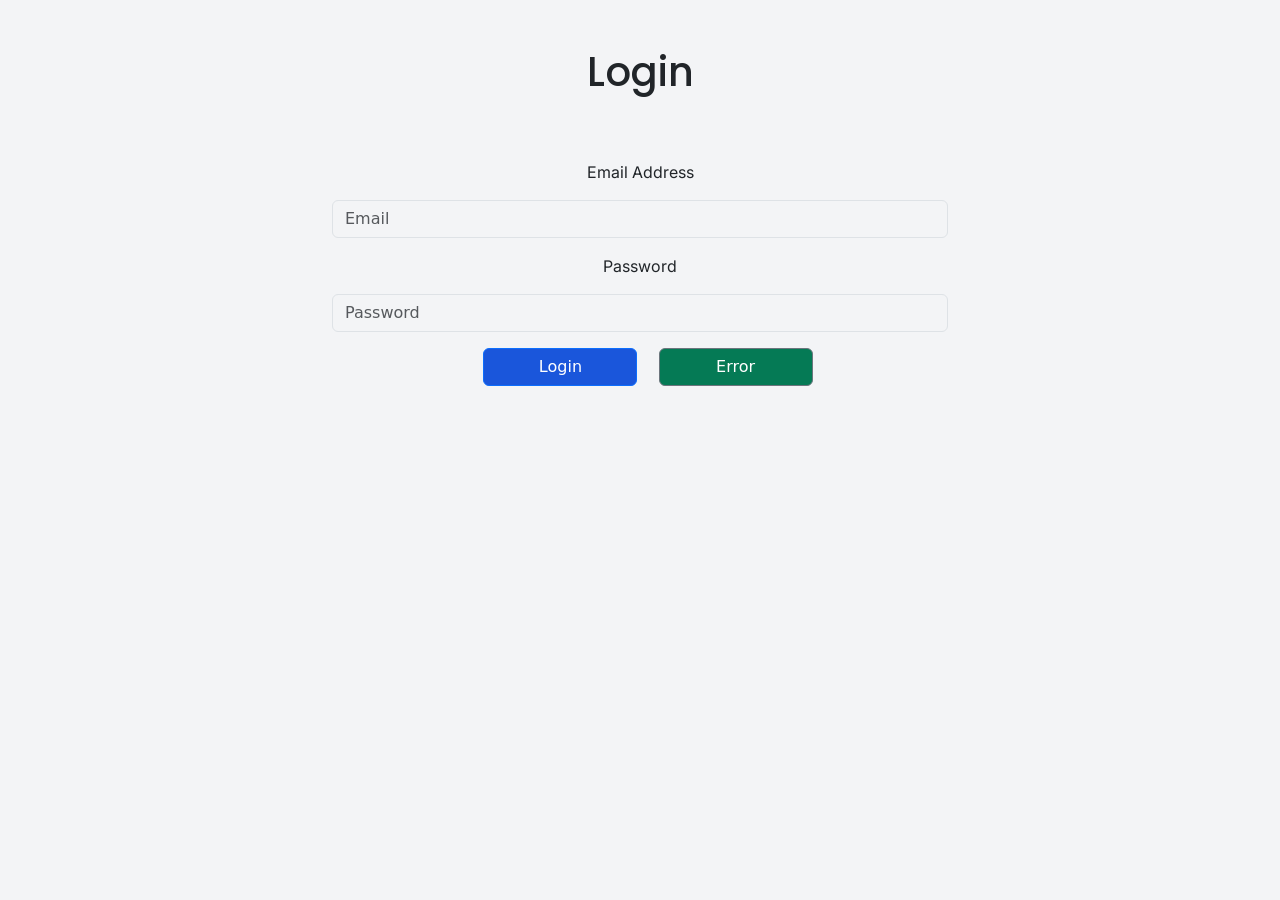
<file: index.html>
<!DOCTYPE html>
<html lang="en">
<head>
    <title>Login Page</title>
    <meta name="viewport" content="width=device-width",initial-scale=1.0>
    <link rel="preconnect" href="https://fonts.googleapis.com">
    <link rel="preconnect" href="https://fonts.gstatic.com" crossorigin>
    <link href="https://fonts.googleapis.com/css2?family=Inter:wght@400;500&family=Poppins:wght@600;700&display=swap" rel="stylesheet">
    <link href="https://cdn.jsdelivr.net/npm/bootstrap@5.2.3/dist/css/bootstrap.min.css" rel="stylesheet">
    <script src="https://cdn.jsdelivr.net/npm/bootstrap@5.2.3/dist/js/bootstrap.bundle.min.js"></script>
    <link rel="stylesheet" href="styles.css">
</head>
<body>
    <div class="container col-12 col-lg-6">
        <h1 class="text-center m-5">Login</h1>
        <form id="loginForm">
            <div class="mx-auto justify-content-center text-center">
                <label for="email-input" class="form-label m-3">Email Address</label>
                <input type="email" class="form-control" id="email-input" placeholder="Email">
                <label for="password-input" class="form-label m-3">Password</label>
                <input type="password" class="form-control" id="password-input" placeholder="Password">
                <button type="button" class="btn btn-primary m-3 w-25" id="loginBtn">Login</button>
                <a class="btn btn-secondary w-25" href="login-error.html">Error</a>
            </div>
        </form>
    </div>

    <!-- Error Modal -->
    <div class="modal fade" id="validationModal" tabindex="-1">
        <div class="modal-dialog">
            <div class="modal-content">
                <div class="modal-header">
                    <h5 class="modal-title">Validation Error</h5>
                    <button type="button" class="btn-close" data-bs-dismiss="modal"></button>
                </div>
                <div class="modal-body" id="errorMessage">
                </div>
                <div class="modal-footer">
                    <button type="button" class="btn btn-primary" data-bs-dismiss="modal">Close</button>
                </div>
            </div>
        </div>
    </div>

    <script>
        const emailInput = document.getElementById('email-input');
        const passwordInput = document.getElementById('password-input');
        const loginBtn = document.getElementById('loginBtn');
        const errorModal = new bootstrap.Modal(document.getElementById('validationModal'));
        const errorMessageDiv = document.getElementById('errorMessage');

        // Email validation: strict format check
        function validateEmail(email) {
            const emailRegex = /^[^\s@]+@[^\s@]+\.[^\s@]+$/;
            return emailRegex.test(email);
        }

        //8 chars, 1 uppercase, 1 lowercase, 1 number, 1 special
        function validatePassword(password) {
            const minLength = password.length >= 8;
            const hasUppercase = /[A-Z]/.test(password);
            const hasLowercase = /[a-z]/.test(password);
            const hasNumber = /\d/.test(password);
            const hasSpecialChar = /[!@#$%^&*()_+\-=\[\]{};':"\\|,.<>\/?]/.test(password);

            return {
                valid: minLength && hasUppercase && hasLowercase && hasNumber && hasSpecialChar,
                minLength,
                hasUppercase,
                hasLowercase,
                hasNumber,
                hasSpecialChar
            };
        }

        document.getElementById('loginForm').addEventListener('submit', function(e) {
            e.preventDefault();
        });

        loginBtn.addEventListener('click', function(e) {
            e.preventDefault();
            const email = emailInput.value.trim();
            const password = passwordInput.value;
            const errors = [];
            //email logic
            if (!email) {
                errors.push('Email is required');
            } else if (!validateEmail(email)) {
                errors.push('Email must be in valid format (example@domain.com)');
            }

            //password logic
            if (!password) {
                errors.push('Password is required');
            } else {
                const passwordCheck = validatePassword(password);
                if (!passwordCheck.valid) {
                    const passwordErrors = [];
                    if (!passwordCheck.minLength) passwordErrors.push('At least 8 characters');
                    if (!passwordCheck.hasUppercase) passwordErrors.push('At least 1 uppercase letter');
                    if (!passwordCheck.hasLowercase) passwordErrors.push('At least 1 lowercase letter');
                    if (!passwordCheck.hasNumber) passwordErrors.push('At least 1 number');
                    if (!passwordCheck.hasSpecialChar) passwordErrors.push('At least 1 special character (!@#$%^&*)');
                    errors.push({type: 'passwordList', items: passwordErrors});
                }
            }

            //showing errors in modal
            if (errors.length > 0) {
                let html = '';
                errors.forEach(error => {
                    if (typeof error === 'string') {
                        html += '<p>' + error + '</p>';
                    } else if (error.type === 'passwordList') {
                        html += '<p>Password must contain:<ul>' +
                            error.items.map(item => '<li>' + item + '</li>').join('') +
                            '</ul></p>';
                    }
                });
                errorMessageDiv.innerHTML = html;
                errorModal.show();
            } else {
                const basePath = window.location.pathname.substring(0, window.location.pathname.lastIndexOf('/'));
                window.location.href = basePath + '/dashboard.html';
            }
        });
    </script>
</body>
</html>
</file>
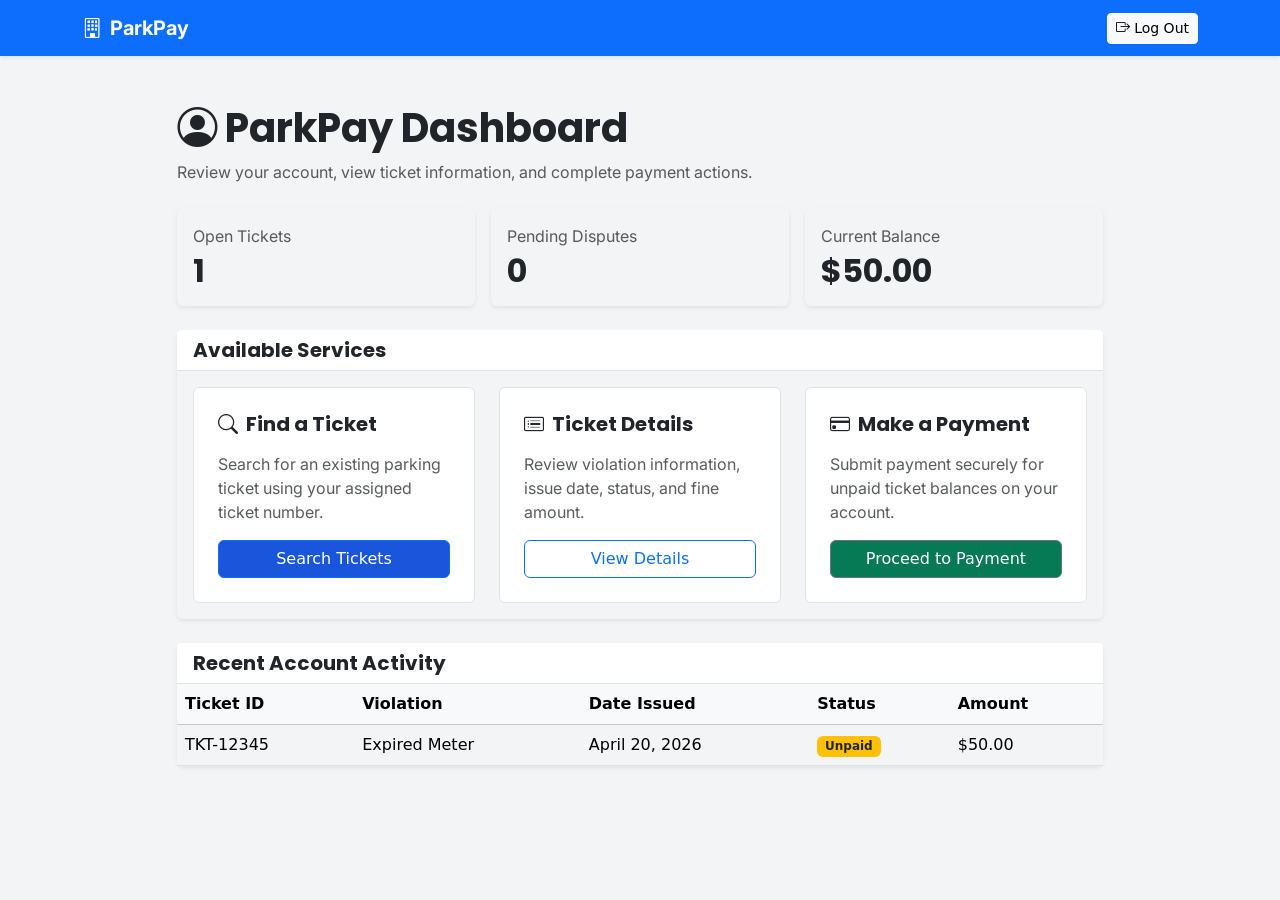
<file: dashboard.html>
<!DOCTYPE html>
<html lang="en">
<head>
    <meta charset="UTF-8">
    <meta name="viewport" content="width=device-width, initial-scale=1.0">
    <title>ParkPay Dashboard</title>

    <!-- Bootstrap -->
    <link href="https://cdn.jsdelivr.net/npm/bootstrap@5.2.3/dist/css/bootstrap.min.css" rel="stylesheet">

    <!-- Bootstrap Icons -->
    <link rel="stylesheet" href="https://cdn.jsdelivr.net/npm/bootstrap-icons@1.11.3/font/bootstrap-icons.min.css">

    <!-- Google Fonts -->
    <link href="https://fonts.googleapis.com/css2?family=Inter:wght@400;500&family=Poppins:wght@600;700&display=swap" rel="stylesheet">

    <!-- Custom CSS -->
    <link rel="stylesheet" href="styles.css">

    <script src="https://cdn.jsdelivr.net/npm/bootstrap@5.2.3/dist/js/bootstrap.bundle.min.js"></script>
</head>
<body class="app-bg">
    <nav class="navbar navbar-expand-lg navbar-dark bg-primary shadow-sm">
        <div class="container">
            <a class="navbar-brand fw-bold" href="dashboard.html">
                <i class="bi bi-building me-2"></i>ParkPay
            </a>
            <div class="ms-auto">
                <a href="index.html" class="btn btn-light btn-sm">
                    <i class="bi bi-box-arrow-right me-1"></i>Log Out
                </a>
            </div>
        </div>
    </nav>

    <main class="container py-5">
        <div class="row justify-content-center">
            <div class="col-12 col-xl-10">

                <!-- Page Header -->
                <div class="mb-4">
                    <h1 class="fw-bold mb-2">
                        <i class="bi bi-person-circle me-2"></i>ParkPay Dashboard
                    </h1>
                    <p class="text-muted mb-0">
                        Review your account, view ticket information, and complete payment actions.
                    </p>
                </div>

                <!-- Summary Row -->
                <div class="row g-3 mb-4">
                    <div class="col-12 col-md-4">
                        <div class="card shadow-sm border-0 h-100">
                            <div class="card-body">
                                <p class="text-muted mb-1">Open Tickets</p>
                                <h2 class="fw-bold mb-0">1</h2>
                            </div>
                        </div>
                    </div>

                    <div class="col-12 col-md-4">
                        <div class="card shadow-sm border-0 h-100">
                            <div class="card-body">
                                <p class="text-muted mb-1">Pending Disputes</p>
                                <h2 class="fw-bold mb-0">0</h2>
                            </div>
                        </div>
                    </div>

                    <div class="col-12 col-md-4">
                        <div class="card shadow-sm border-0 h-100">
                            <div class="card-body">
                                <p class="text-muted mb-1">Current Balance</p>
                                <h2 class="fw-bold mb-0">$50.00</h2>
                            </div>
                        </div>
                    </div>
                </div>

                <!-- Main Action Panel -->
                <div class="card shadow-sm border-0 mb-4">
                    <div class="card-header bg-white border-bottom">
                        <h2 class="h5 fw-bold mb-0">Available Services</h2>
                    </div>
                    <div class="card-body">
                        <div class="row g-4">
                            <div class="col-12 col-md-6 col-lg-4">
                                <div class="border rounded p-4 h-100 bg-white">
                                    <h3 class="h5 fw-bold mb-3">
                                        <i class="bi bi-search me-2"></i>Find a Ticket
                                    </h3>
                                    <p class="text-muted">
                                        Search for an existing parking ticket using your assigned ticket number.
                                    </p>
                                    <a href="find-ticket.html" class="btn btn-primary w-100">
                                        Search Tickets
                                    </a>
                                </div>
                            </div>

                            <div class="col-12 col-md-6 col-lg-4">
                                <div class="border rounded p-4 h-100 bg-white">
                                    <h3 class="h5 fw-bold mb-3">
                                        <i class="bi bi-card-list me-2"></i>Ticket Details
                                    </h3>
                                    <p class="text-muted">
                                        Review violation information, issue date, status, and fine amount.
                                    </p>
                                    <a href="ticket-details.html" class="btn btn-outline-primary w-100">
                                        View Details
                                    </a>
                                </div>
                            </div>

                            <div class="col-12 col-md-6 col-lg-4">
                                <div class="border rounded p-4 h-100 bg-white">
                                    <h3 class="h5 fw-bold mb-3">
                                        <i class="bi bi-credit-card me-2"></i>Make a Payment
                                    </h3>
                                    <p class="text-muted">
                                        Submit payment securely for unpaid ticket balances on your account.
                                    </p>
                                    <a href="payment.html" class="btn btn-secondary w-100">
                                        Proceed to Payment
                                    </a>
                                </div>
                            </div>
                        </div>
                    </div>
                </div>

                <!-- Recent Account Activity -->
                <div class="card shadow-sm border-0">
                    <div class="card-header bg-white border-bottom">
                        <h2 class="h5 fw-bold mb-0">Recent Account Activity</h2>
                    </div>
                    <div class="card-body p-0">
                        <div class="table-responsive">
                            <table class="table mb-0 align-middle">
                                <thead class="table-light">
                                    <tr>
                                        <th>Ticket ID</th>
                                        <th>Violation</th>
                                        <th>Date Issued</th>
                                        <th>Status</th>
                                        <th>Amount</th>
                                    </tr>
                                </thead>
                                <tbody>
                                    <tr>
                                        <td>TKT-12345</td>
                                        <td>Expired Meter</td>
                                        <td>April 20, 2026</td>
                                        <td>
                                            <span class="badge bg-warning text-dark">Unpaid</span>
                                        </td>
                                        <td>$50.00</td>
                                    </tr>
                                </tbody>
                            </table>
                        </div>
                    </div>
                </div>

            </div>
        </div>
    </main>
</body>
</html>
</file>
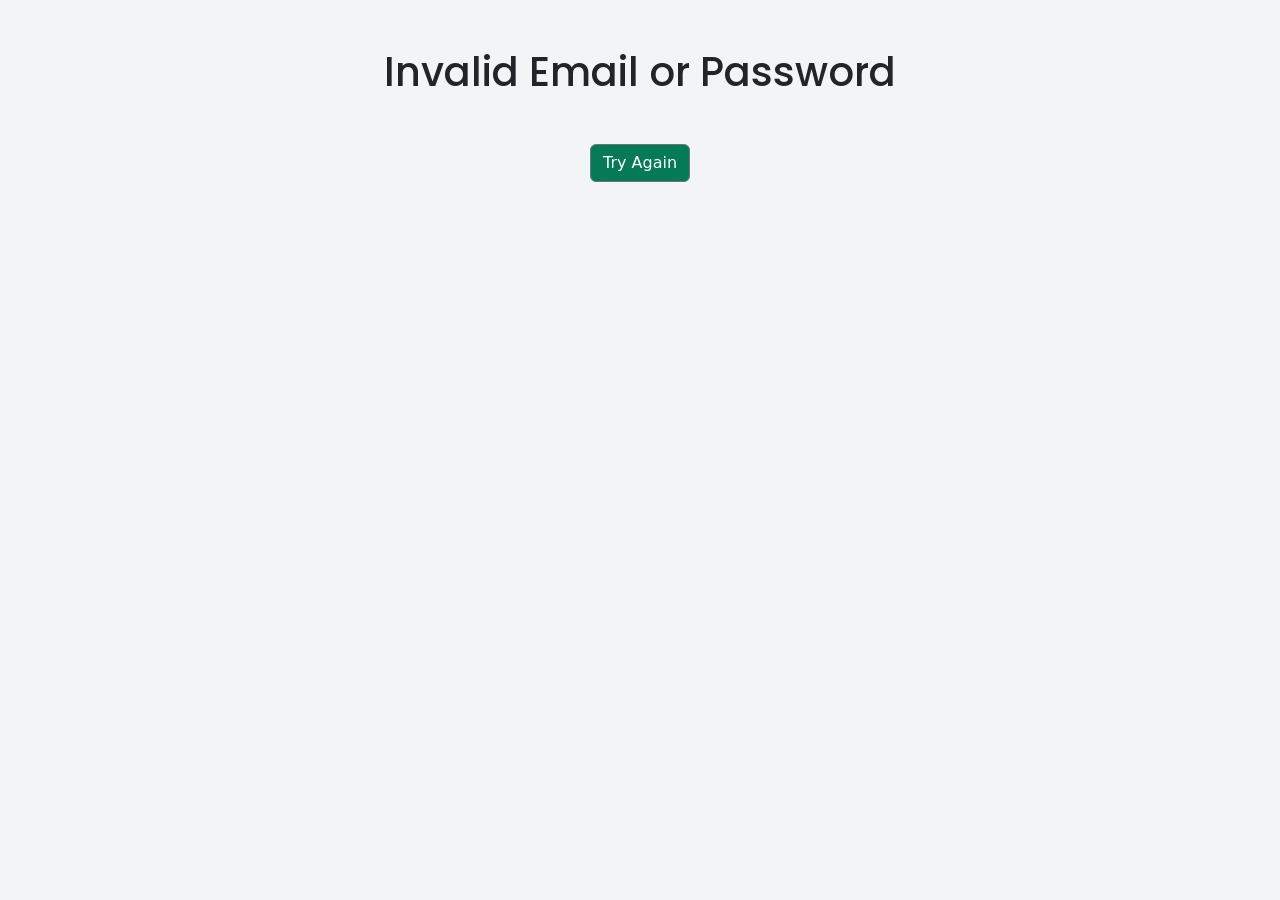
<file: login-error.html>
<!doctype html>
<html>
    <head>
        <title>Login Page</title>
        <meta
            name="viewport"
            content="width=device-width"
            ,initial-scale="1.0"
        />
        <link rel="preconnect" href="https://fonts.googleapis.com" />
        <link rel="preconnect" href="https://fonts.gstatic.com" crossorigin />
        <link
            href="https://fonts.googleapis.com/css2?family=Inter:wght@400;500&family=Poppins:wght@600;700&display=swap"
            rel="stylesheet"
        />
        <link
            href="https://cdn.jsdelivr.net/npm/bootstrap@5.2.3/dist/css/bootstrap.min.css"
            rel="stylesheet"
        />
        <script src="https://cdn.jsdelivr.net/npm/bootstrap@5.2.3/dist/js/bootstrap.bundle.min.js"></script>
        <link rel="stylesheet" href="styles.css" />
    </head>
    <body>
        <div class="container col-12 col-lg-6">
            <h1 class="text-center m-5">Invalid Email or Password</h1>
            <div class="justify-content-center mx-auto text-center col-4">
                <a type="submit" class="btn btn-secondary max" href="javascript:history.back()"
                    >Try Again</a
                >
            </div>
        </div>
    </body>
</html>
</file>
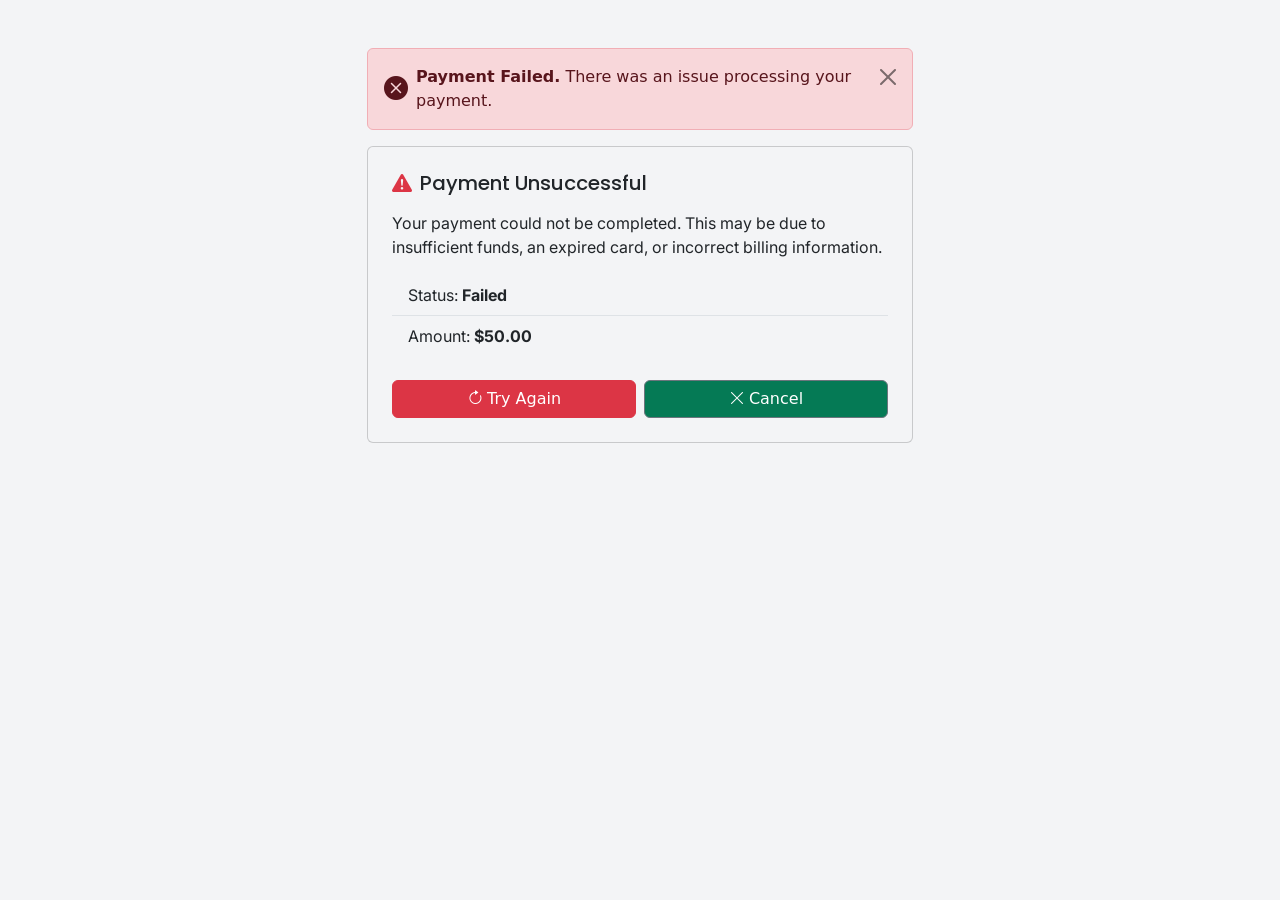
<file: payment-error.html>
<!DOCTYPE html>
<html lang="en">
<head>
    <meta charset="UTF-8">
    <meta name="viewport" content="width=device-width, initial-scale=1.0">
    <title>Payment Error</title>
    <link href="https://cdn.jsdelivr.net/npm/bootstrap@5.2.3/dist/css/bootstrap.min.css" rel="stylesheet" integrity="sha384-rbsA2VBKQhggwzxH7pPCaAqO46MgnOM80zW1RWuH61DGLwZJEdK2Kadq2F9CUG65" crossorigin="anonymous">
    <link rel="stylesheet" href="https://cdn.jsdelivr.net/npm/bootstrap-icons@1.11.3/font/bootstrap-icons.css">
    <link href="https://fonts.googleapis.com/css2?family=Inter:wght@400;500&family=Poppins:wght@600;700&display=swap" rel="stylesheet">
    <link rel="stylesheet" href="styles.css">
    <script src="https://cdn.jsdelivr.net/npm/bootstrap@5.2.3/dist/js/bootstrap.bundle.min.js" integrity="sha384-kenU1KFdBIe4zVF0s0G1M5b4hcpxyD9F7jL+jjXkk+Q2h455rYXK/7HAuoJl+0I4" crossorigin="anonymous"></script>
</head>
<body>
    <div class="container my-5">
        <div class="row justify-content-center">
            <div class="col-12 col-md-8 col-lg-6">

                <div class="alert alert-danger alert-dismissible fade show d-flex align-items-center" role="alert">
                    <i class="bi bi-x-circle-fill me-2 fs-4"></i>
                    <div>
                        <strong>Payment Failed.</strong> There was an issue processing your payment.
                    </div>
                    <button type="button" class="btn-close" data-bs-dismiss="alert" aria-label="Close"></button>
                </div>

                <div class="card">
                    <div class="card-body p-4">
                        <h5 class="card-title mb-3">
                            <i class="bi bi-exclamation-triangle-fill text-danger me-2"></i>Payment Unsuccessful
                        </h5>
                        <p class="card-text">Your payment could not be completed. This may be due to insufficient funds, an expired card, or incorrect billing information.</p>
                        <ul class="list-group list-group-flush mb-4">
                            <li class="list-group-item">Status: <strong>Failed</strong></li>
                            <li class="list-group-item">Amount: <strong>$50.00</strong></li>
                        </ul>
                        <div class="row g-2">
                            <div class="col-12 col-md-6">
                                <a href="payment.html" class="btn btn-danger w-100">
                                    <i class="bi bi-arrow-clockwise me-1"></i>Try Again
                                </a>
                            </div>
                            <div class="col-12 col-md-6">
                                <a href="dashboard.html" class="btn btn-secondary w-100">
                                    <i class="bi bi-x-lg me-1"></i>Cancel
                                </a>
                            </div>
                        </div>
                    </div>
                </div>

            </div>
        </div>
    </div>
</body>
</html>
</file>
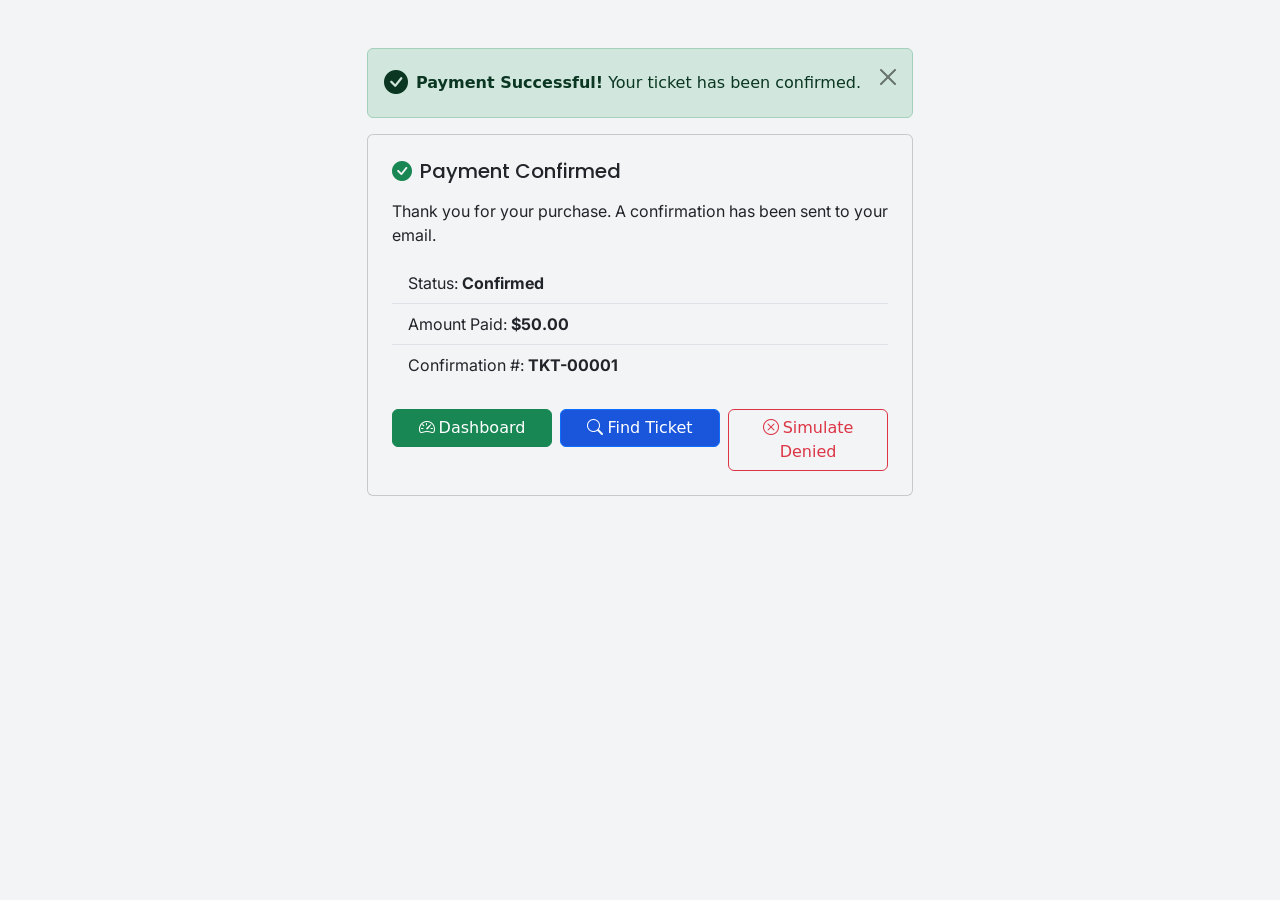
<file: payment-success.html>
<!DOCTYPE html>
<html lang="en">
<head>
    <meta charset="UTF-8">
    <meta name="viewport" content="width=device-width, initial-scale=1.0">
    <title>Payment Success</title>
    <link href="https://cdn.jsdelivr.net/npm/bootstrap@5.2.3/dist/css/bootstrap.min.css" rel="stylesheet" integrity="sha384-rbsA2VBKQhggwzxH7pPCaAqO46MgnOM80zW1RWuH61DGLwZJEdK2Kadq2F9CUG65" crossorigin="anonymous">
    <link rel="stylesheet" href="https://cdn.jsdelivr.net/npm/bootstrap-icons@1.11.3/font/bootstrap-icons.css">
    <link href="https://fonts.googleapis.com/css2?family=Inter:wght@400;500&family=Poppins:wght@600;700&display=swap" rel="stylesheet">
    <link rel="stylesheet" href="styles.css">
    <script src="https://cdn.jsdelivr.net/npm/bootstrap@5.2.3/dist/js/bootstrap.bundle.min.js" integrity="sha384-kenU1KFdBIe4zVF0s0G1M5b4hcpxyD9F7jL+jjXkk+Q2h455rYXK/7HAuoJl+0I4" crossorigin="anonymous"></script>
</head>
<body>
    <div class="container my-5">
        <div class="row justify-content-center">
            <div class="col-12 col-md-8 col-lg-6">

                <div class="alert alert-success alert-dismissible fade show d-flex align-items-center" role="alert">
                    <i class="bi bi-check-circle-fill me-2 fs-4"></i>
                    <div>
                        <strong>Payment Successful!</strong> Your ticket has been confirmed.
                    </div>
                    <button type="button" class="btn-close" data-bs-dismiss="alert" aria-label="Close"></button>
                </div>

                <div class="card">
                    <div class="card-body p-4">
                        <h5 class="card-title mb-3">
                            <i class="bi bi-check-circle-fill text-success me-2"></i>Payment Confirmed
                        </h5>
                        <p class="card-text">Thank you for your purchase. A confirmation has been sent to your email.</p>
                        <ul class="list-group list-group-flush mb-4">
                            <li class="list-group-item">Status: <strong>Confirmed</strong></li>
                            <li class="list-group-item">Amount Paid: <strong>$50.00</strong></li>
                            <li class="list-group-item">Confirmation #: <strong>TKT-00001</strong></li>
                        </ul>
                        <div class="row g-2">
                            <div class="col-12 col-md-6 col-lg-4">
                                <a href="dashboard.html" class="btn btn-success w-100">
                                    <i class="bi bi-speedometer2 me-1"></i>Dashboard
                                </a>
                            </div>
                            <div class="col-12 col-md-6 col-lg-4">
                                <a href="find-ticket.html" class="btn btn-primary w-100">
                                    <i class="bi bi-search me-1"></i>Find Ticket
                                </a>
                            </div>
                            <div class="col-12 col-lg-4">
                                <button type="button" class="btn btn-outline-danger w-100" data-bs-toggle="modal" data-bs-target="#denyModal">
                                    <i class="bi bi-x-circle me-1"></i>Simulate Denied
                                </button>
                            </div>
                        </div>
                    </div>
                </div>

            </div>
        </div>
    </div>

    <div class="modal fade" id="denyModal" tabindex="-1" aria-labelledby="denyModalLabel" aria-hidden="true">
        <div class="modal-dialog modal-dialog-centered">
            <div class="modal-content">
                <div class="modal-header">
                    <h5 class="modal-title" id="denyModalLabel">
                        <i class="bi bi-exclamation-triangle-fill text-danger me-2"></i>Simulate Denied Payment?
                    </h5>
                    <button type="button" class="btn-close" data-bs-dismiss="modal" aria-label="Close"></button>
                </div>
                <div class="modal-body">
                    This will navigate you to the payment error screen to preview the denied flow. Continue?
                </div>
                <div class="modal-footer">
                    <button type="button" class="btn btn-secondary" data-bs-dismiss="modal">Cancel</button>
                    <a href="payment-error.html" class="btn btn-danger">
                        <i class="bi bi-arrow-right me-1"></i>Proceed
                    </a>
                </div>
            </div>
        </div>
    </div>
</body>
</html>
</file>
<file: styles.css>
:root{
    --bs-primary: #1a56db;
    --bs-body-bg: #f3f4f6;
    --bs-secondary: #057a55;
    
}
h1,h2,h3,h4,h5,h6{
    font-family: 'Poppins', sans-serif;
}
p,a,label, li{
    font-family: 'Inter', sans-serif;
}
.btn-primary{
    --bs-btn-bg: var(--bs-primary);
}
.btn-secondary{
    --bs-btn-bg: var(--bs-secondary);
}
</file>
